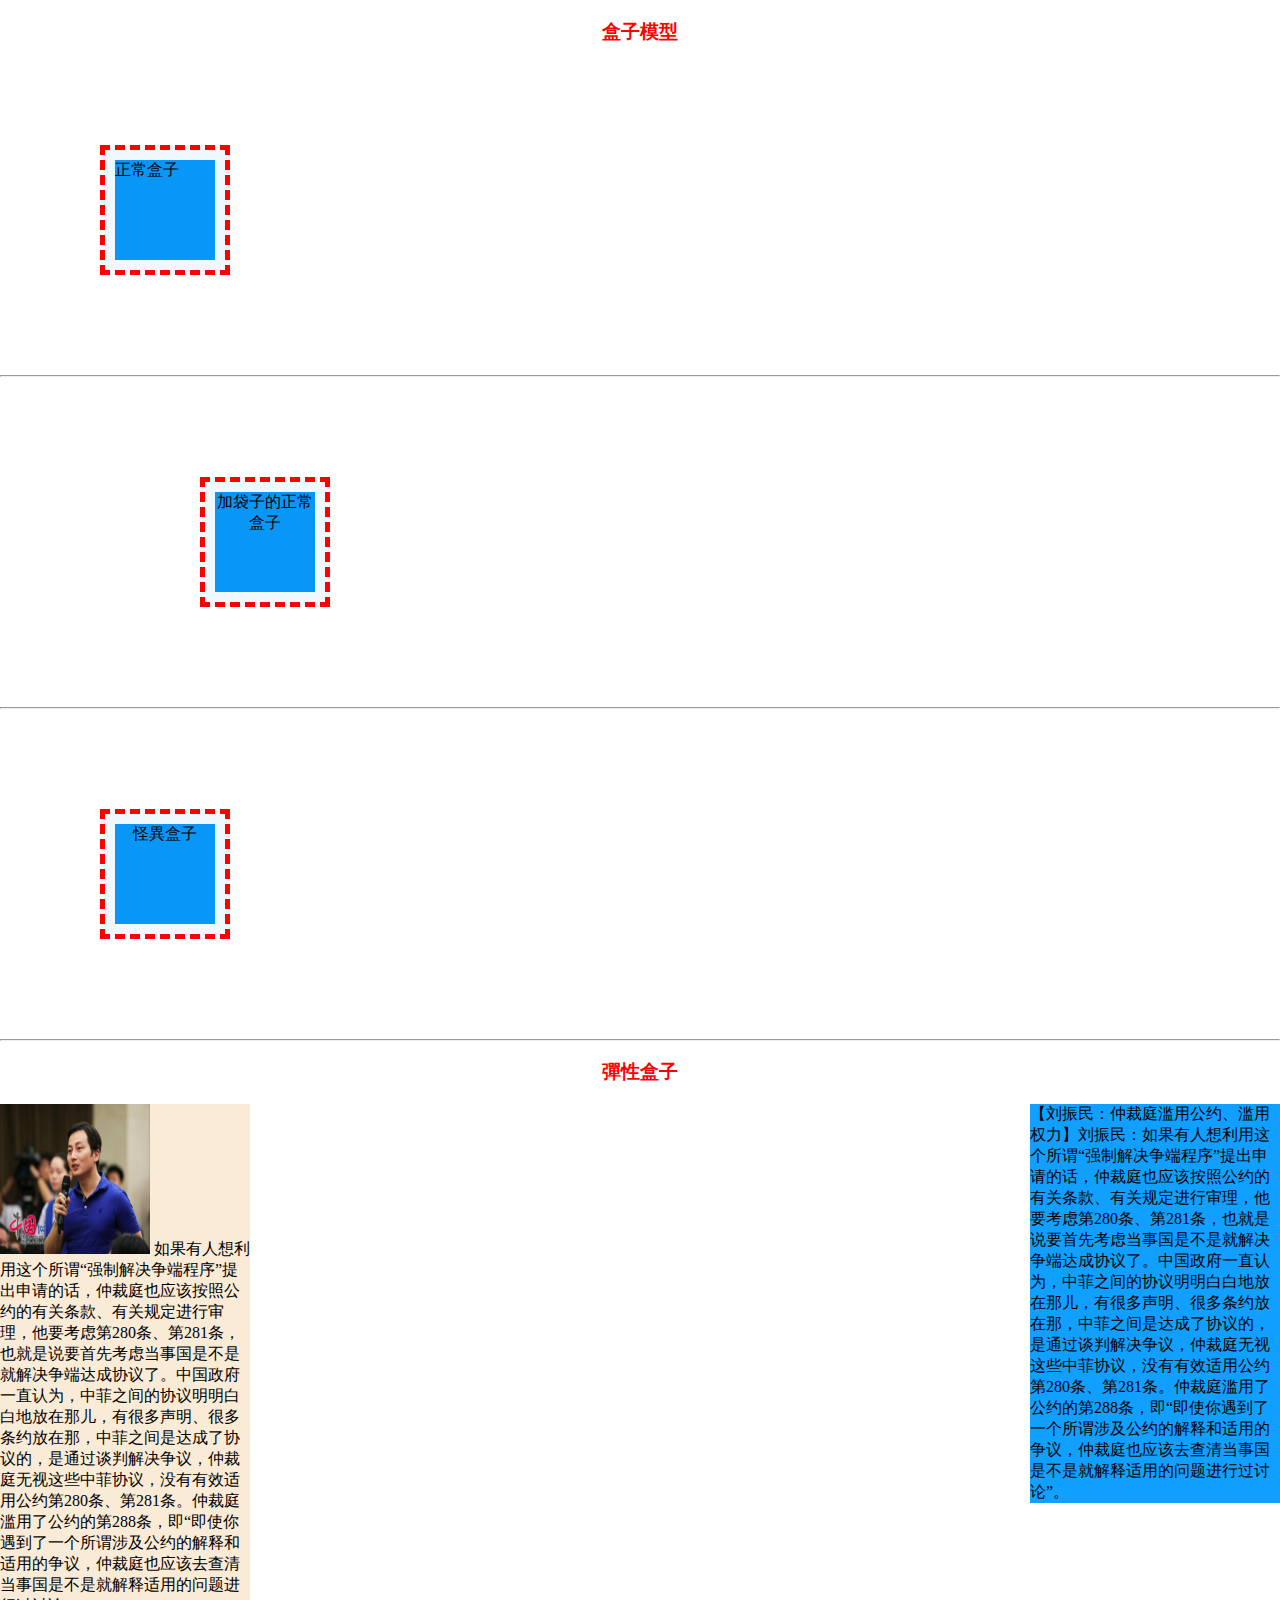
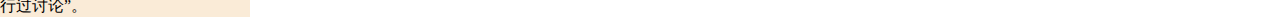
<file: Demo/ box.html>
<!DOCTYPE html>
<html>

	<head>
		<meta charset="UTF-8">
		<title>盒子模型</title>
		<link rel="stylesheet" type="text/css" href="css/box.css" />
	</head>

	<body>
<!--先定义谢子，盒子大小由鞋子大小来算-->
<p><center><h3 style="color: #FF0000;">盒子模型</h3></center></p>
		<div class="box1-1">
			<div class="box1-2">
				正常盒子
			</div>
		</div>
		<hr />
	
		<div class="box2-3">
			<div class="box2-1">
				<div class="box2-2">
					加袋子的正常盒子
				</div>
			</div>
		</div>
		<hr />
			<!--先定义盒子，盒子大小算上pading和鞋子以及border-->
			<div class="box3-1">
				<div class="box3-2">
					怪異盒子
				</div>
			</div>
			<p></p>
			<hr/>
			<p><center><h3 style="color: #FF0000;">彈性盒子</h3></center></p>
			<div class="left">
				<img src="img/c4a8011f65f5edd00addea7.jpg" width="150px" height="150px" />
				如果有人想利用这个所谓“强制解决争端程序”提出申请的话，仲裁庭也应该按照公约的有关条款、有关规定进行审理，他要考虑第280条、第281条，也就是说要首先考虑当事国是不是就解决争端达成协议了。中国政府一直认为，中菲之间的协议明明白白地放在那儿，有很多声明、很多条约放在那，中菲之间是达成了协议的，是通过谈判解决争议，仲裁庭无视这些中菲协议，没有有效适用公约第280条、第281条。仲裁庭滥用了公约的第288条，即“即使你遇到了一个所谓涉及公约的解释和适用的争议，仲裁庭也应该去查清当事国是不是就解释适用的问题进行过讨论”。
			</div>
			<div  class="right">
				
				【刘振民：仲裁庭滥用公约、滥用权力】刘振民：如果有人想利用这个所谓“强制解决争端程序”提出申请的话，仲裁庭也应该按照公约的有关条款、有关规定进行审理，他要考虑第280条、第281条，也就是说要首先考虑当事国是不是就解决争端达成协议了。中国政府一直认为，中菲之间的协议明明白白地放在那儿，有很多声明、很多条约放在那，中菲之间是达成了协议的，是通过谈判解决争议，仲裁庭无视这些中菲协议，没有有效适用公约第280条、第281条。仲裁庭滥用了公约的第288条，即“即使你遇到了一个所谓涉及公约的解释和适用的争议，仲裁庭也应该去查清当事国是不是就解释适用的问题进行过讨论”。
			</div>
	</body>

</html>
</file>
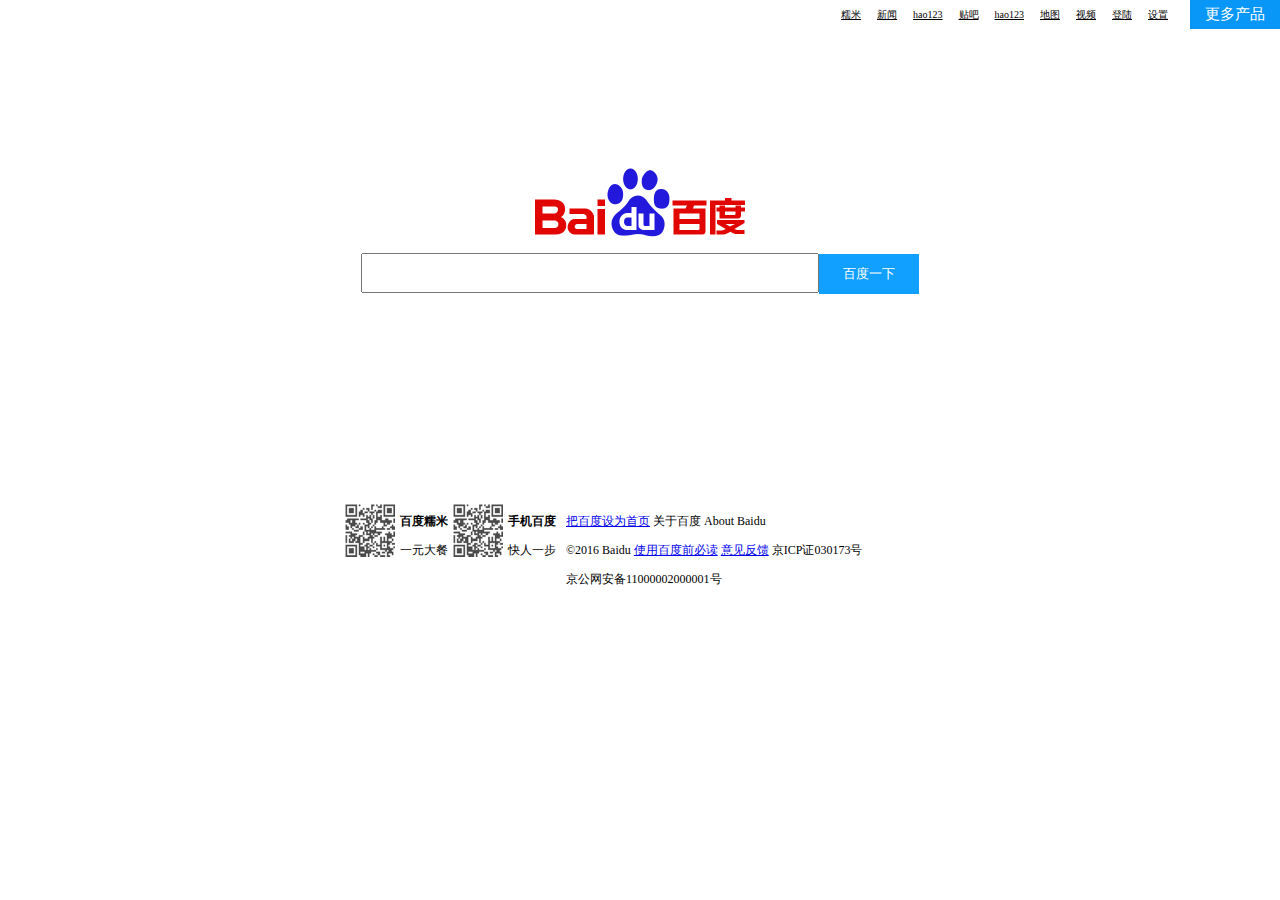
<file: Demo/baidu.html>
<!DOCTYPE html>
<html>

	<head>
		<meta charset="UTF-8">
		<title>百度一下，你就知道 </title>
		<link rel="shortcut icon" href="img/apple.ico" type="img/x-icon" />
		<link rel="stylesheet" href="css/baidu.css" />
		<style type="text/css">
			.dropbtn {
				background-color: #0997F7;
				color: white;
				font-size: 15px;
				border: none;
				cursor: pointer;
				width: 90px;
				padding: 5px;
			}
			
			.set {
				position: relative;
				display: inline-block;
			}
			
			.set-content {
				display: none;
				position: absolute;
				background-color: #f9f9f9;
				min-width: 40px;
				min-height: 150px;
				box-shadow: 0px 8px 16px 0px rgba(0, 0, 0, 0.2);
			}
			
			.set:hover .set-content {
				display: block;
			}
			
			.dropbtn:hover {
				background-color: #F5F5F5;
				color: #000000;
			}
			/* 隐藏列表 */
			
			.dropdown-content {
				display: none;
				position: absolute;
				background-color: #f9f9f9;
				min-width: 90px;
				min-height: 1000px;
				box-shadow: 0px 8px 16px 0px rgba(0, 0, 0, 0.2);
			}
			
			.dropdown-contents {
				display: none;
				position: absolute;
				background-color: #f9f9f9;
				min-width: 90px;
				min-height: 1000px;
				box-shadow: 0px 8px 16px 0px rgba(0, 0, 0, 0.2);
			}
			
			.dropdown:hover .dropdown-content {
				display: block;
			}
			
			.center {
				text-align: center;
				padding-top: 1px;
				margin-top: 1px;
				font: 10px;
			}
			
			.foter {
				padding-top: 160px;
			}
			
			#a {
				font-family: "微软雅黑";
				color: #000000;
				font-size: 10px;
				padding-right: 12px;
			}
			
			#setting {
				font-size: 12px;
				padding-right: 30px;
				padding-top: 30px;
				font-weight: 100;
			}
			
			#a:hover {
				color: #0997F7;
			}
		</style>
	</head>

	<body>

		<div class="dropdown" style="float:right;">
			<button id="button" class="dropbtn">更多产品</button>
			<div class="dropdown-content">
				<img src="img/music.png" href="" style="padding-left: 25px">
				<p style=" margin-top:1px" align="center">音乐</p>
				<hr style="background-color: #F9F9F9; padding-left: 20%; padding-right: 20%;" />
				<img src="img/photo.png" href="" style="padding-left: 25px">
				<p href="http://image.baidu.com/" class="center">图片</p>
				<hr />
				<img src="img/xiaoxi.png" href="" style="padding-left: 25px">
				<p href="http://zhidao.baidu.com/" class="center">知道</p>
				<hr />
				<img src="img/wenku.png" href="" style="padding-left: 25px">
				<p href="http://wenku.baidu.com/" class="center">文库</p>
				<hr />
				<img src="img/phb7.png" href="" style="padding-left: 25px">
				<p href="http://top.baidu.com/" class="center">风云榜</p>
				<hr />
				<img src="img/推广.png" href="" style="padding-left: 25px">
				<p href="http://e.baidu.com/?refer=888" class="center">百度推广</p>
				<hr />
				<span style="font-size: 10px;padding-left: 30px;"><a href="https://www.baidu.com/more/">全部产品</a></span>
			</div>
		</div>
		<nav style="float: right; padding-right: 10px; padding-top: 4px;">
			<a href="http://www.nuomi.com/" id="a">糯米</a>
			<a href="http://news.baidu.com/" id="a">新闻</a>
			<a href="http://www.hao123.com/" id="a">hao123</a>
			<a href="http://tieba.baidu.com/" id="a">贴吧</a>
			<a href="http://www.hao123.com/" id="a">hao123</a>
			<a href="http://map.baidu.com/" id="a">地图</a>
			<a href="http://v.baidu.com/" id="a">视频</a>
			<a href="https://passport.baidu.com/v2/?login&tpl=mn&u=http%3A%2F%2Fwww.baidu.com%2F" id="a">登陆</a>
			<div class="set">
				<a href="http://v.baidu.com/" id="a"> 设置</a>
				<div class="set-content">
					<a id="setting">搜索设置</a><br />
					<a id="setting">高级搜索</a><br />
					<a id="setting">关闭预测</a><br />
					<a id="setting">搜索历史</a><br />
				</div>
			</div>
		</nav>

		<div class="content">
			<img src="img/bd_logo1.png" alt="百度" width="270" height="129" />
			<form action="https://wwww.baidu.com/s" method="get" target="_blank">
				<input type="text" id="" value="" name="wd" /><button>百度一下</button>
			</form>
		</div>
		<footer style="font-size: 12px;position: absolute; width: 600px; left: 50%;margin-left: -300px; bottom:0 ;">
			<div>
				<div style="float: left;">
					<img src="img/nuomi.png" style="width: 60px;height: 60px;">
				</div>
			</div>
			<div style="float: left; ">
				<p><b>百度糯米</b></p>
				<p><span>一元大餐</span></p>
			</div>
			<div style="float: left; ">
				<img src="img/nuomi.png" style="width: 60px;height: 60px;">
			</div>
			<div style="float: left; ">
				<p><b>手机百度</b></p>
				<p><span>快人一步</span></p>
			</div>
			<div style="float: left; padding-left: 10px;">
				<p>
					<a href="https://www.baidu.com/cache/sethelp/index.html">把百度设为首页</a>
					<a>关于百度</a>
					<a>About Baidu</a>
				</p>
				<p>
					<span>©2016 Baidu </span>
					<a href="https://www.baidu.com/duty/">使用百度前必读</a>
					<a href="http://jianyi.baidu.com/">意见反馈</a>
					<span>京ICP证030173号 </span>
				</p>
				<p>
					<span>京公网安备11000002000001号</span>
				</p>
			</div>
		</footer>

	</body>

</html>
</file>
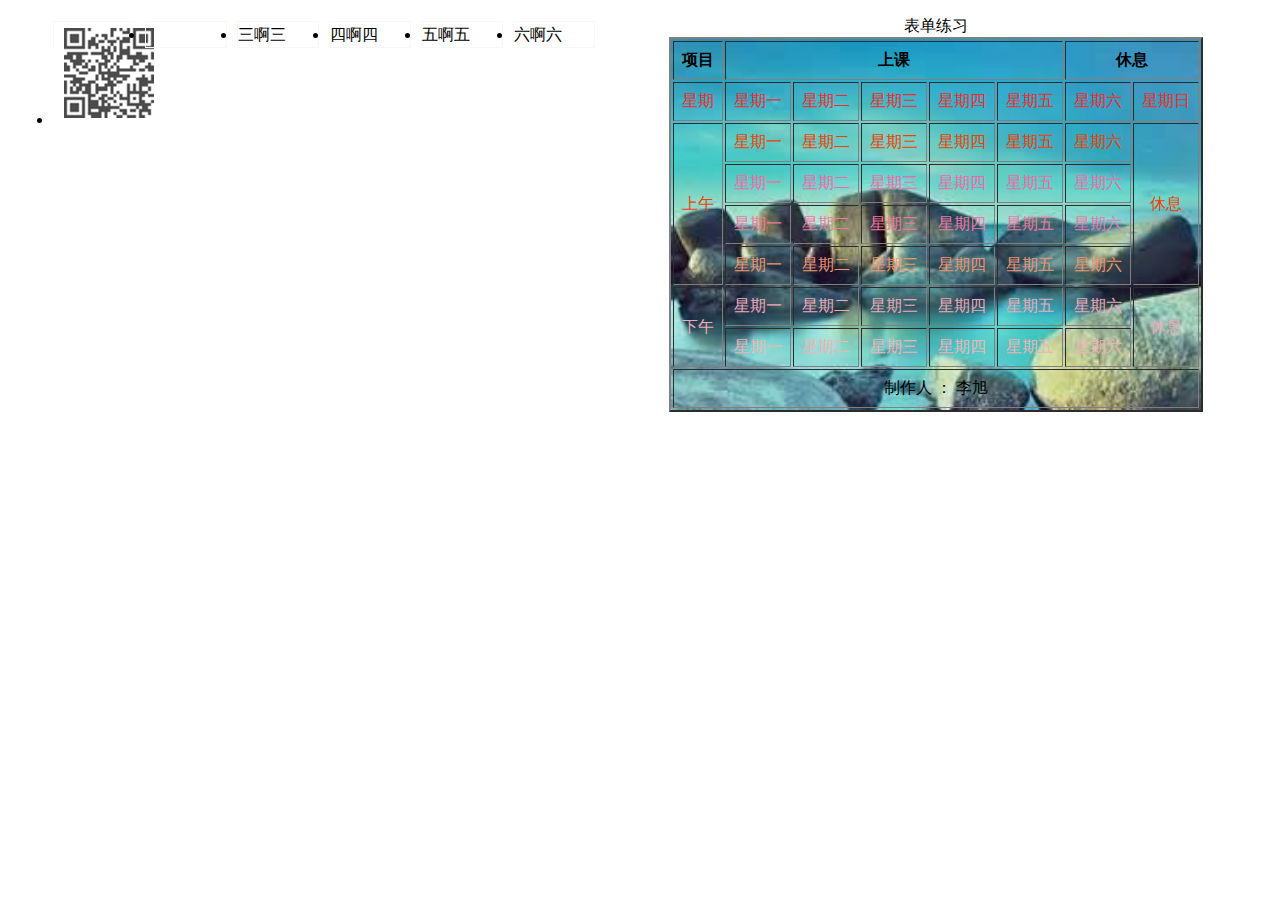
<file: Demo/table.html>
<!DOCTYPE html>
<html>

	<head>
		<meta charset="UTF-8">
		<title>O(∩_∩)O谢谢 表单</title>
		<style type="text/css">
			#one {
				color: #EE2C2C;
			}
			
			#two {
				color: #EE4000;
			}
			
			#three {
				color: #EE6AA7;
			}
			
			.1 {
				padding: 10px;
				border: 3px dashed #000;
				float: left;
				margin-right: 5px;
			}
			
			#four {
				color: #EE799F;
			}
			
			#ofive {
				color: #EE9572;
			}
			
			#six {
				color: #EEA9B8;
			}
			
			#serven {
				color: #EEB4B4;
			}
			
			#eight {
				color: #EECFA1;
			}
			#box li{float:left; width:80px;height:25px;line-height:25px;border:1px solid #f7f7f7;margin:5px}
		</style>
	</head>

	<body>
		<div id="box">
<ul>
<li><img src="img/nuomi.png"></li>
<li></li>
<li>三啊三</li>
<li>四啊四</li>
<li>五啊五</li>
<li>六啊六</li>
</ul>
</div>
		
		
		<table border="2" align="center" cellpadding="8" style="background-image: url(img/th.jpg); background-size:cover ; ">
			<thead>
				<caption>表单练习</caption>
				<tr>
					<th>项目</th>
					<th colspan="5" class="1">上课</th>
					<th colspan="2" class="1">休息</th>
				</tr>
			</thead>
			<tbody align="center">
				<tr id="one">
					<td class="1">星期</td>
					<td class="1">星期一</td>
					<td class="1">星期二</td>
					<td class="1">星期三</td>
					<td class="1">星期四</td>
					<td class="1">星期五</td>
					<td class="1">星期六</td>
					<td class="1">星期日</td>
				</tr>
				<tr id="two">
					<td rowspan="4" >上午</td>
					<td class="1">星期一</td>
					<td class="1">星期二</td>
					<td class="1">星期三</td>
					<td class="1">星期四</td>
					<td class="1">星期五</td>
					<td class="1"> 星期六</td>
					<td rowspan="4" class="1">休息</td>
				</tr>
				<tr id="three">
					<td class="1">星期一</td>
					<td class="1"> 星期二</td>
					<td class="1">星期三</td>
					<td class="1">星期四</td>
					<td class="1">星期五</td>
					<td class="1">星期六</td>
				</tr>
				<tr id="four">
					<td class="1">星期一</td>
					<td class="1">星期二</td>
					<td class="1">星期三</td>
					<td class="1">星期四</td>
					<td class="1">星期五</td>
					<td class="1">星期六</td>
				</tr>
				<tr id="ofive">
					<td class="1">星期一</td>
					<td class="1">星期二</td>
					<td class="1">星期三</td>
					<td class="1">星期四</td>
					<td class="1">星期五</td>
					<td class="1">星期六</td>
				</tr>
				<tr id="six">
					<td rowspan="2" class="1">下午</td>
					<td class="1">星期一</td>
					<td class="1">星期二</td>
					<td class="1">星期三</td>
					<td class="1">星期四</td>
					<td class="1">星期五</td>
					<td class="1">星期六</td>
					<td rowspan="2" class="1">休息</td>
				</tr>
				<tr id="serven">
					<td class="1">星期一</td>
					<td class="1">星期二</td>
					<td class="1">星期三</td>
					<td class="1">星期四</td>
					<td class="1">星期五</td>
					<td class="1">星期六</td>
				</tr>
			</tbody>
			<tfoot align="center">
				<tr >
					<td colspan="8">制作人 ： 李旭</td>

				</tr>
			</tfoot>
		</table>

	</body>

</html>
</file>
<file: Demo/css/box.css>
body {
	padding: 0;
	margin: 0;
}

.box1-1 {
	margin: 100px;
	padding: 10px;
	width: 100px;
	height: 100px;
	background-color: aliceblue;
	border: 5px dashed red;
}

.box1-2 {
	width: 100px;
	height: 100px;
	background-color: #0997F7;
	overflow: overlay;/*对盒子中的文字进行处理，截取，下拉等,*/
}

.box2-1 {
	margin: 100px;
	padding: 10px;
	width: 100px;
	height: 100px;
	background-color: aliceblue;
	border: 5px dashed red;
}

.box2-2 {
	width: 100px;
	height: 100px;
	;
	background-color: #0997F7;
	text-align: center;
}

.box2-3 {
	width: 130px;
	height: 130px;
	margin: 100px;
}
.box3-1 {
	margin: 100px;
	padding: 10px;
	width: 130px;
	height: 130px;
	background-color: aliceblue;
	border: 5px dashed red;
	box-sizing: border-box;
}

.box3-2 {
	width: 100px;
	height: 100px;
	background-color: #0997F7;
	text-align: center;
}
.left{
	float: left;
	width: 250px;
	background-color: antiquewhite;
}
.right{
	float: right;
	background-color: #11A0FF;
	width: 250px;

}
</file>
<file: Demo/css/baidu.css>
body {
	font: 12x arial;
	overflow-y: scroll;
	height: 100%;
	min-height: 600px;
	min-width: 810px;
	position: relative;
	margin: 0;
}

header {
	overflow: hidden;
}

header nav {
	width: 350px;
	padding-top: 3px;
	float: right;
}

header nav a {
	margin-left: 20px;
}

.content {
	text-align: center;
	padding-top: 120px;
}

.content input {
	width: 450px;
	height: 34px;
}

.content button {
	width: 100px;
	height: 40px;
	background-color: #11A0FF;
	border: 0;
	color: white;
}
</file>
